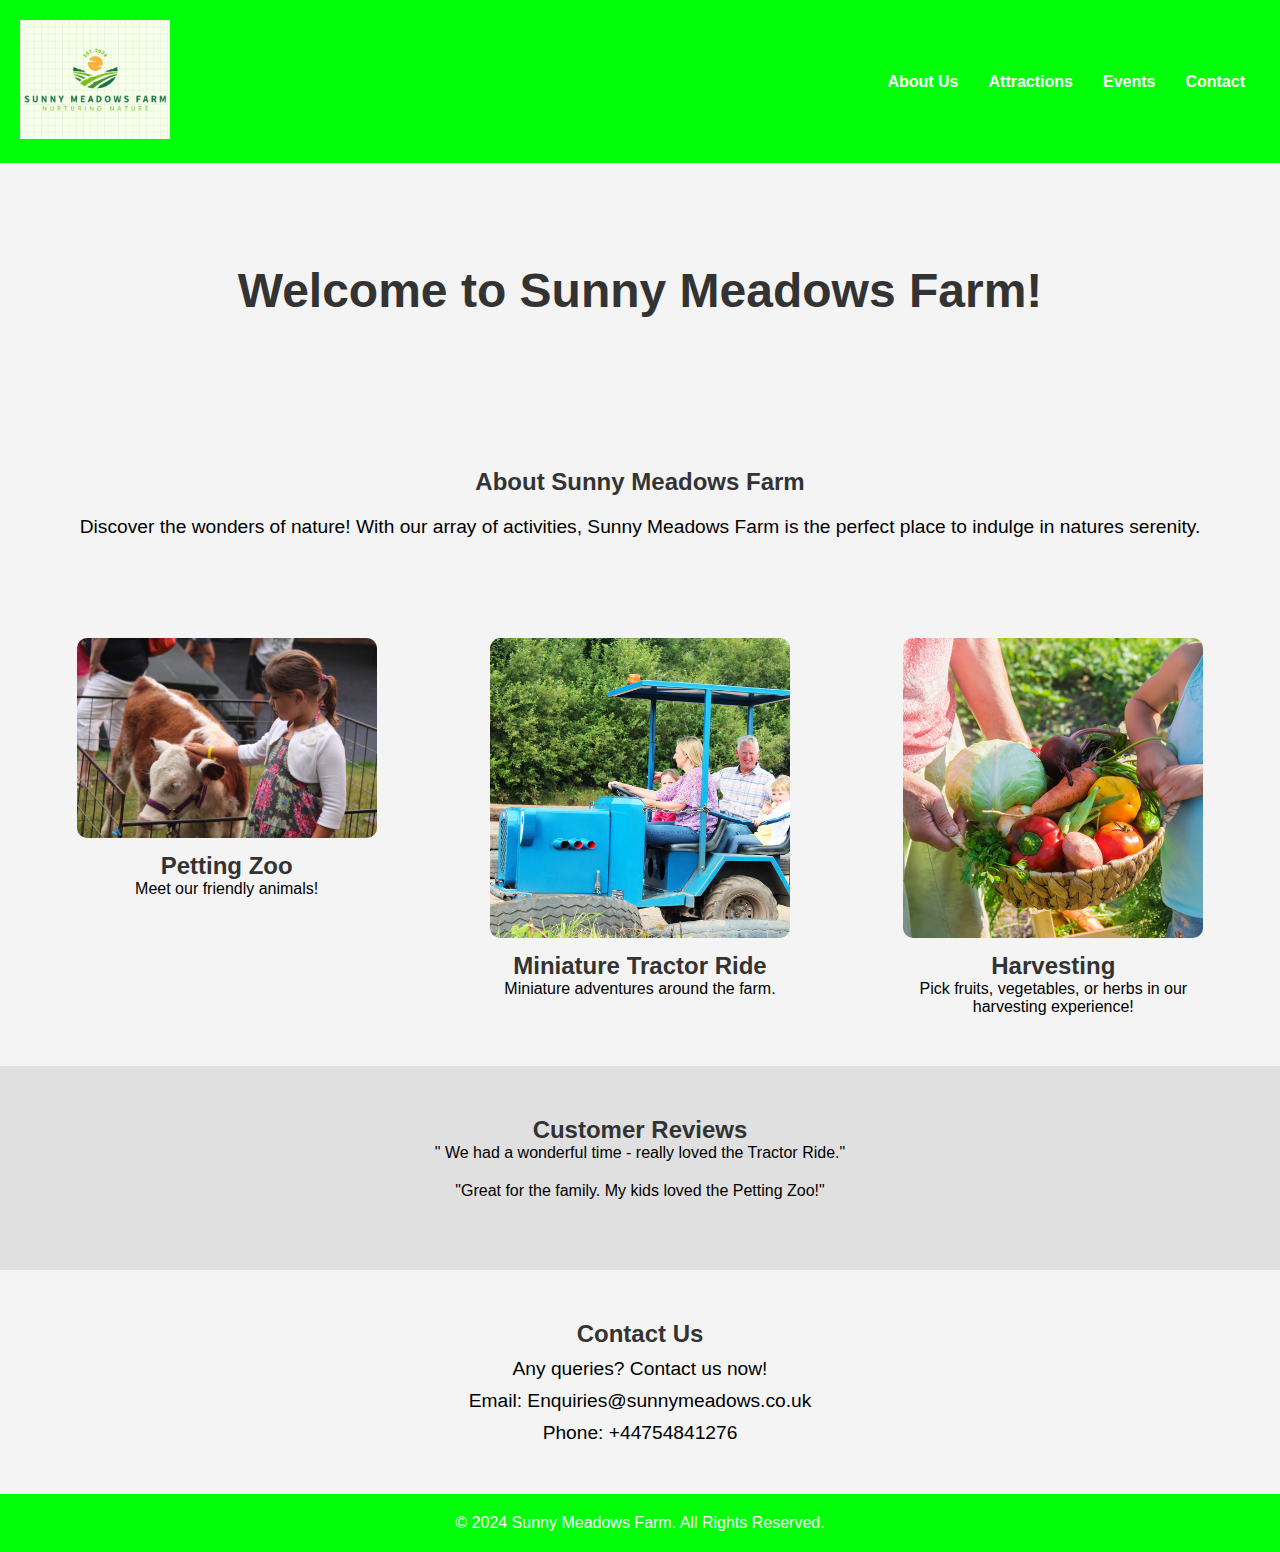
<file: index.html>
<!DOCTYPE html>
<html lang="en">
<head>
    <meta charset="UTF-8">
    <meta name="viewport" content="width=device-width, initial-scale=1.0">
    <title>Sunny Meadows Farm</title>
    <link rel="stylesheet" href="Css/index.css">
</head>
<body>

    <!-- this is my Header -->
    <header>
        <div class="logo">
            <img src="Images/Sunny Meadows Farm Logo.png" alt="Sunny Meadows Farm Logo" class="logo">
        </div>
        <nav>
            <ul>
                <li><a href="about.html">About Us</a></li>
                <li><a href="attractions.html">Attractions</a></li>
                <li><a href="events.html">Events</a></li>
                <li><a href="contact.html">Contact</a></li>
            </ul>
        </nav>
    </header>

    
    <section class="hero">
        <h1>Welcome to Sunny Meadows Farm!</h1>
    </section>

    <!-- this is my About Us Section -->
    <section class="about">
        <h2>About Sunny Meadows Farm</h2>
        <p>Discover the wonders of nature! With our array of activities, Sunny Meadows Farm is the perfect place to indulge in natures serenity.</p>
    </section>

    <!-- this is my Attractions Section -->
    <section class="attractions">
        <div class="attraction">
            <img src="Images/Petting Zoo.jpg" alt="Petting Zoo">
            <h3>Petting Zoo</h3>
            <p>Meet our friendly animals!</p>
        </div>
        <div class="attraction">
            <img src="Images/Mini Tractors.jpg" alt="Tractor Ride">
            <h3>Miniature Tractor Ride</h3>
            <p>Miniature adventures around the farm.</p>
        </div>
        <div class="attraction">
            <img src="Images/Harvesting.jpeg" alt="Harvesting">
            <h3>Harvesting</h3>
            <p>Pick fruits, vegetables, or herbs in our harvesting experience!</p>
        </div>
    </section>

    <!-- Testimonials Section -->
    <section class="testimonials">
        <h2>Customer Reviews</h2>
        <div class="testimonial">
            <p>" We had a wonderful time - really loved the Tractor Ride."</p>
        </div>
        <div class="testimonial">
            <p>"Great for the family. My kids loved the Petting Zoo!"</p>
        </div>
    </section>

    <!-- Contact Section -->
    <section class="contact">
        <h2>Contact Us</h2>
        <p>Any queries? Contact us now!</p>
        <p>Email: Enquiries@sunnymeadows.co.uk</p>
        <p>Phone: +44754841276</p>
    </section>

    <!-- Footer -->
    <footer>
        <p>&copy; 2024 Sunny Meadows Farm. All Rights Reserved.</p>
    </footer>

</body>
</html>
</file>
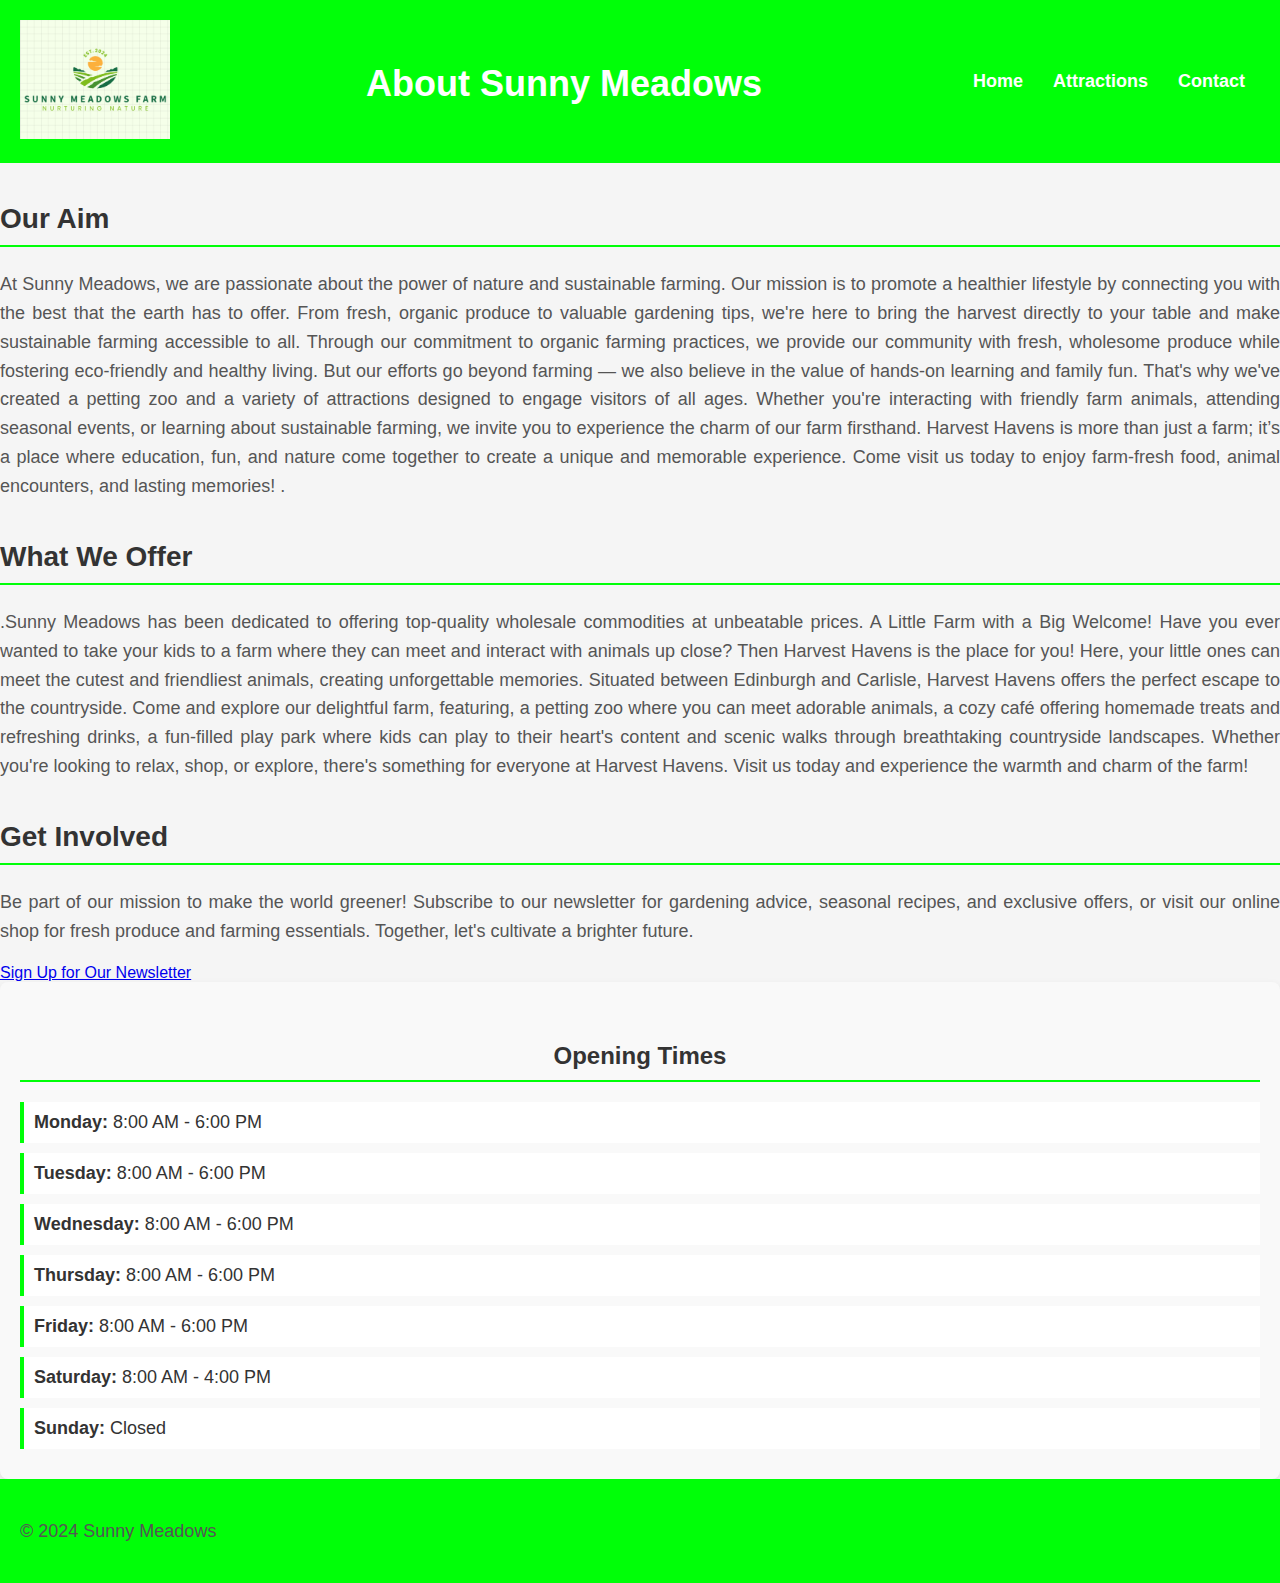
<file: about.html>
<!DOCTYPE html>
<html lang="en">
    <head>
        <meta charset="UTF-8">
        <meta name="viewport" content="width=device-width, initial-scale=1.0">
        <title>About Us - Sunny Meadows Farm</title>
        <link rel="stylesheet" href="Css/about.css"> 
    </head>
<body>

    <!-- Header Section -->
    <header>
        <div class="logo">
            <img src="Images/Sunny Meadows Farm Logo.png" alt="Sunny Meadows Farm Logo" class="logo">
        </div>
        <h1>About Sunny Meadows</h1>
        <nav>
            <ul>
                <li><a href="index.html">Home</a></li>
                <li><a href="attractions.html">Attractions</a></li>
                <li><a href="contact.html">Contact</a></li>
            </ul>
        </nav>
    </header>

    <!-- Main Content -->
    <main>
        <section>
            <h2>Our Aim</h2>            
            <p>At Sunny Meadows, we are passionate about the power of nature and sustainable farming. Our mission is to promote a healthier lifestyle by connecting you with the best that the earth has to offer. From fresh, organic produce to valuable gardening tips, we're here to bring the harvest directly to your table and make sustainable farming accessible to all. Through our commitment to organic farming practices, we provide our community with fresh, wholesome produce while fostering eco-friendly and healthy living. But our efforts go beyond farming — we also believe in the value of hands-on learning and family fun. That's why we've created a petting zoo and a variety of attractions designed to engage visitors of all ages. Whether you're interacting with friendly farm animals, attending seasonal events, or learning about sustainable farming, we invite you to experience the charm of our farm firsthand. Harvest Havens is more than just a farm; it’s a place where education, fun, and nature come together to create a unique and memorable experience. Come visit us today to enjoy farm-fresh food, animal encounters, and lasting memories! .</p>
        </section>

        <section>
            <h2>What We Offer</h2>
            <p>.Sunny Meadows has been dedicated to offering top-quality wholesale commodities at unbeatable prices. A Little Farm with a Big Welcome! Have you ever wanted to take your kids to a farm where they can meet and interact with animals up close? Then Harvest Havens is the place for you! Here, your little ones can meet the cutest and friendliest animals, creating unforgettable memories. Situated between Edinburgh and Carlisle, Harvest Havens offers the perfect escape to the countryside. Come and explore our delightful farm, featuring, a petting zoo where you can meet adorable animals, a cozy café offering homemade treats and refreshing drinks, a fun-filled play park where kids can play to their heart's content and scenic walks through breathtaking countryside landscapes. Whether you're looking to relax, shop, or explore, there's something for everyone at Harvest Havens. Visit us today and experience the warmth and charm of the farm!</p>
        </section>

        <section>
            <h2>Get Involved</h2>
            <p>Be part of our mission to make the world greener! Subscribe to our newsletter for gardening advice, seasonal recipes, and exclusive offers, or visit our online shop for fresh produce and farming essentials. Together, let's cultivate a brighter future.</p>
            <a href="newsletter.html" class="cta-button">Sign Up for Our Newsletter</a>
        </section>
       
<section class="about">
    <h2>Opening Times</h2>
    <ul class="opening-times">
      <li><strong>Monday:</strong> 8:00 AM - 6:00 PM</li>
      <li><strong>Tuesday:</strong> 8:00 AM - 6:00 PM</li>
      <li><strong>Wednesday:</strong> 8:00 AM - 6:00 PM</li>
      <li><strong>Thursday:</strong> 8:00 AM - 6:00 PM</li>
      <li><strong>Friday:</strong> 8:00 AM - 6:00 PM</li>
      <li><strong>Saturday:</strong> 8:00 AM - 4:00 PM</li>
      <li><strong>Sunday:</strong> Closed</li>
    </ul>
  </section>
  
    </main>

    <!-- Footer Section -->
    <footer>
        <p>&copy; 2024 Sunny Meadows </p>
    </footer>

</body>
</html>
</file>
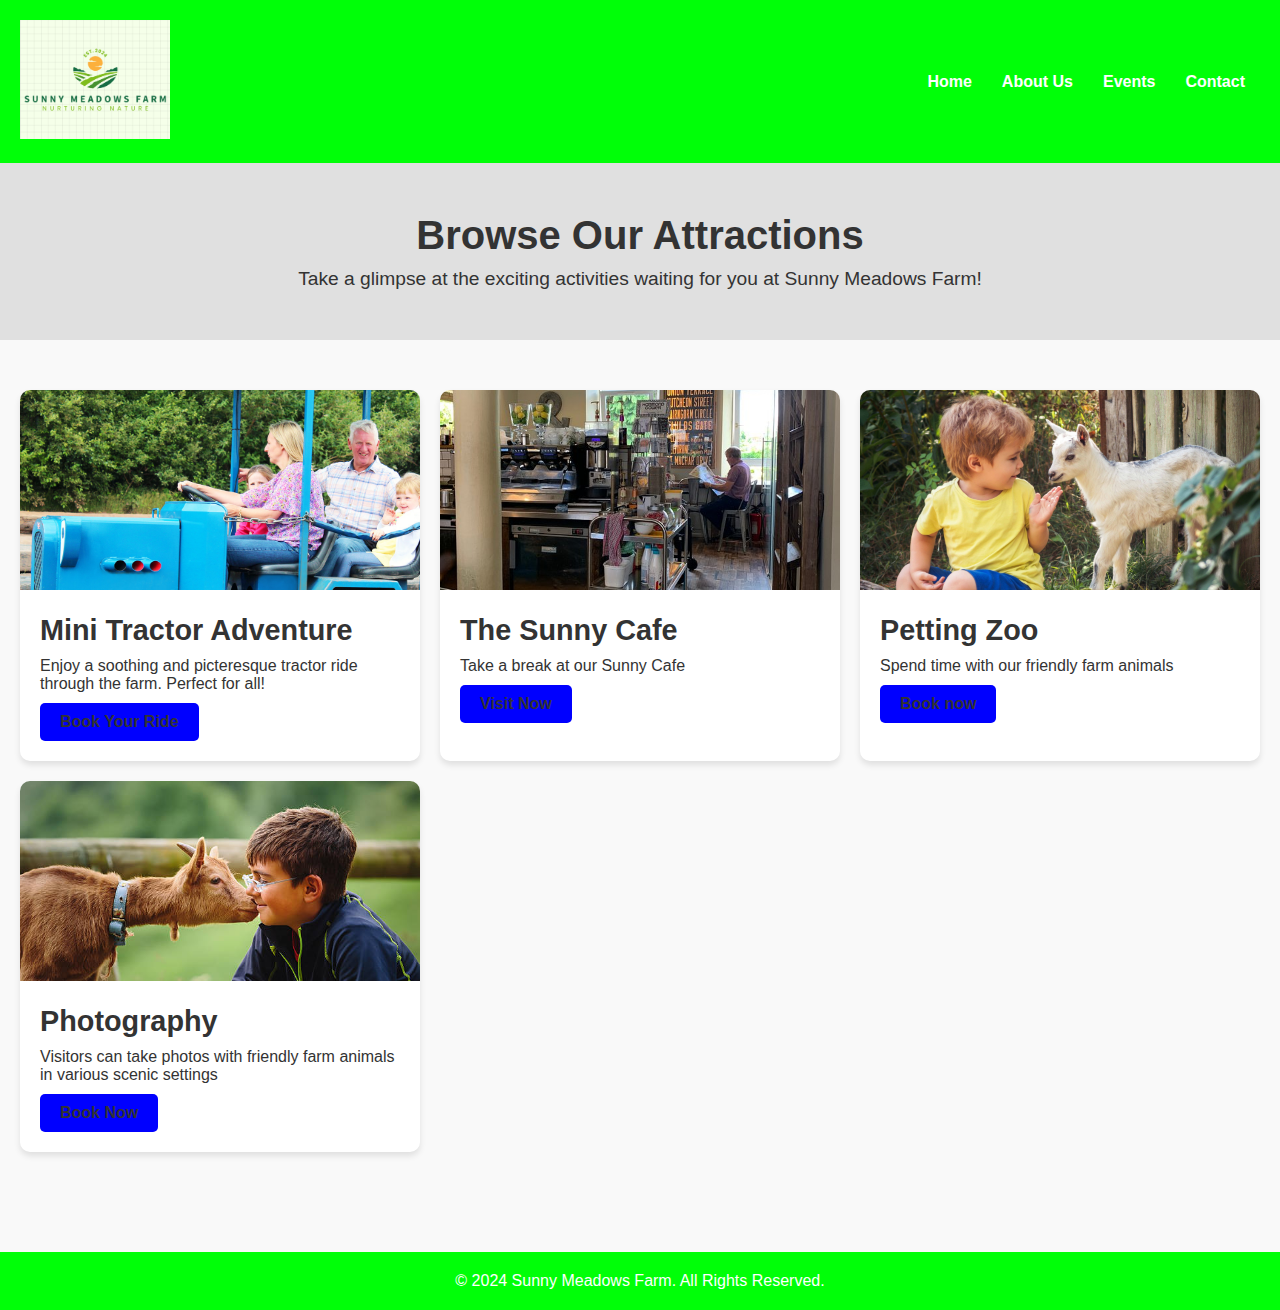
<file: attractions.html>
<!DOCTYPE html>
<html lang="en">
<head>
    <meta charset="UTF-8">
    <meta name="viewport" content="width=device-width, initial-scale=1.0">
    <title>Attractions | Sunny Meadows Farm</title>
    <link rel="stylesheet" href="Css/attractions.css">
</head>
<body>

    <!-- Header Section -->
    <header>
        <div class="logo">
            <img src="Images/Sunny Meadows Farm Logo.png" alt=" Sunny Meadows Logo" class="logo">
        </div>
        <nav>
            <ul>
                <li><a href="index.html">Home</a></li>
                <li><a href="about.html">About Us</a></li>
                <li><a href="events.html">Events</a></li>
                <li><a href="contact.html">Contact</a></li>
            </ul>
        </nav>
    </header>

    <!-- Attractions Header -->
    <section class="attractions-header">
        <h1>Browse Our Attractions</h1>
        <p>Take a glimpse at the exciting activities waiting for you at Sunny Meadows Farm!</p>
    </section>

    <!-- Attractions List -->
    <section class="attractions-list">
        <!-- Attraction 1 -->
        <div class="attraction-card">
            <img src="Images/Mini Tractors.jpg" alt="Tractor Rides">
            <div class="attraction-info">
                <h2>Mini Tractor Adventure</h2>
                <p>Enjoy a soothing and picteresque tractor ride through the farm. Perfect for all!</p>
                <a href="book-now.html" class="cta-button">Book Your Ride</a>
            </div>
        </div>

        <!-- Attraction 2 -->
        <div class="attraction-card">
            <img src="Images/Cafe.jpg" alt="Cafe">
            <div class="attraction-info">
                <h2>The Sunny Cafe</h2>
                <p>Take a break at our Sunny Cafe</p>
                <a href="book-now.html" class="cta-button">Visit Now</a>
            </div>
        </div>

        <!-- Attraction 3 -->
        <div class="attraction-card">
            <img src="Images/Petting Zoo2.jpg" alt="Petting Zoo">
            <div class="attraction-info">
                <h2>Petting Zoo</h2>
                <p>Spend time with our friendly farm animals</p>
                <a href="book-now.html" class="cta-button">Book now</a>
            </div>
        </div>

        <!-- Attraction 4 -->
        <div class="attraction-card">
            <img src="Images/Photo Op.jpg" alt="Photo Ops">
            <div class="attraction-info">
                <h2>Photography</h2>
                <p>Visitors can take photos with friendly farm animals in various scenic settings</p>
                <a href="book-now.html" class="cta-button">Book Now</a>
            </div>
        </div>
       
    </section>

    <!-- Footer Section -->
    <footer>
        <p>&copy; 2024 Sunny Meadows Farm. All Rights Reserved.</p>
    </footer>

</body>
</html>
</file>
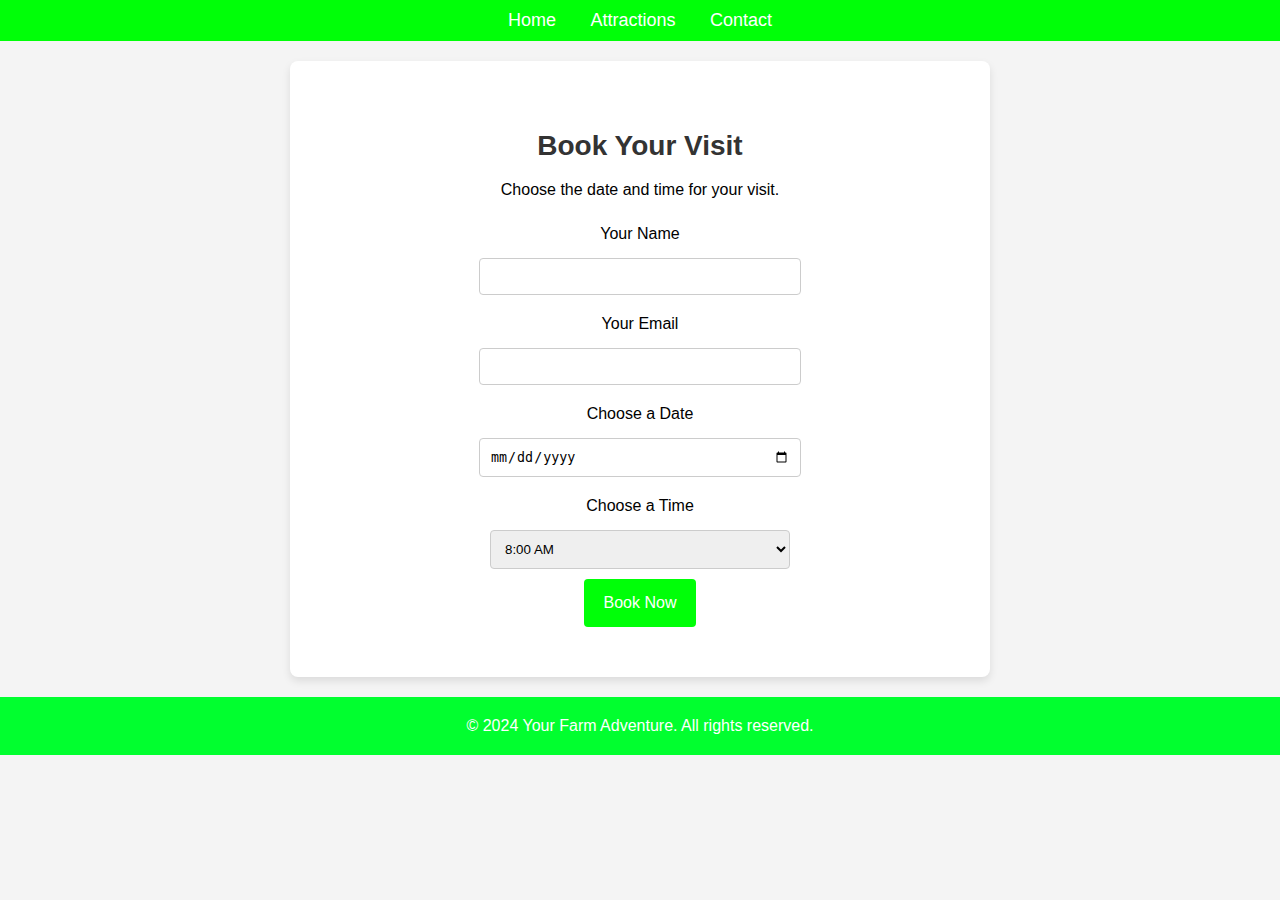
<file: book-now.html>
<!DOCTYPE html>
<html lang="en">
<head>
    <meta charset="UTF-8">
    <meta name="viewport" content="width=device-width, initial-scale=1.0">
    <title>Book Now</title>
    <link rel="stylesheet" href="Css/book-now.css">
</head>
<body>

    <!-- Navigation Bar -->
    <header>
        <nav>
            <ul>
                <li><a href="index.html">Home</a></li>
                <li><a href="attractions.html">Attractions</a></li>
                <li><a href="contact.html">Contact</a></li>
            </ul>
        </nav>
    </header>

    <!-- Main Booking Form Section -->
    <section id="book-now-section">
        <h1>Book Your Visit</h1>
        <p>Choose the date and time for your visit.</p>

        <form id="booking-form" action="#" method="POST">
            <label for="name">Your Name</label>
            <input type="text" id="name" name="name" required>

            <label for="email">Your Email</label>
            <input type="email" id="email" name="email" required>

            <label for="visit-date">Choose a Date</label>
            <input type="date" id="visit-date" name="visit-date" required>

            <label for="time-slot">Choose a Time</label>
            <select id="time-slot" name="time-slot" required>
                <option value="8am">8:00 AM</option>
                <option value="9am">9:00 AM</option>
                <option value="10am">10:00 AM</option>
                <option value="11am">11:00 AM</option>
                <option value="1pm">1:00 PM</option>
                <option value="2pm">2:00 PM</option>
                <option value="3pm">3:00 PM</option>
                <option value="4pm">4:00 PM</option>
            </select>

            <button type="submit">Book Now</button>
        </form>
    </section>

    <footer>
        <p>&copy; 2024 Your Farm Adventure. All rights reserved.</p>
    </footer>

</body>
</html>
</file>
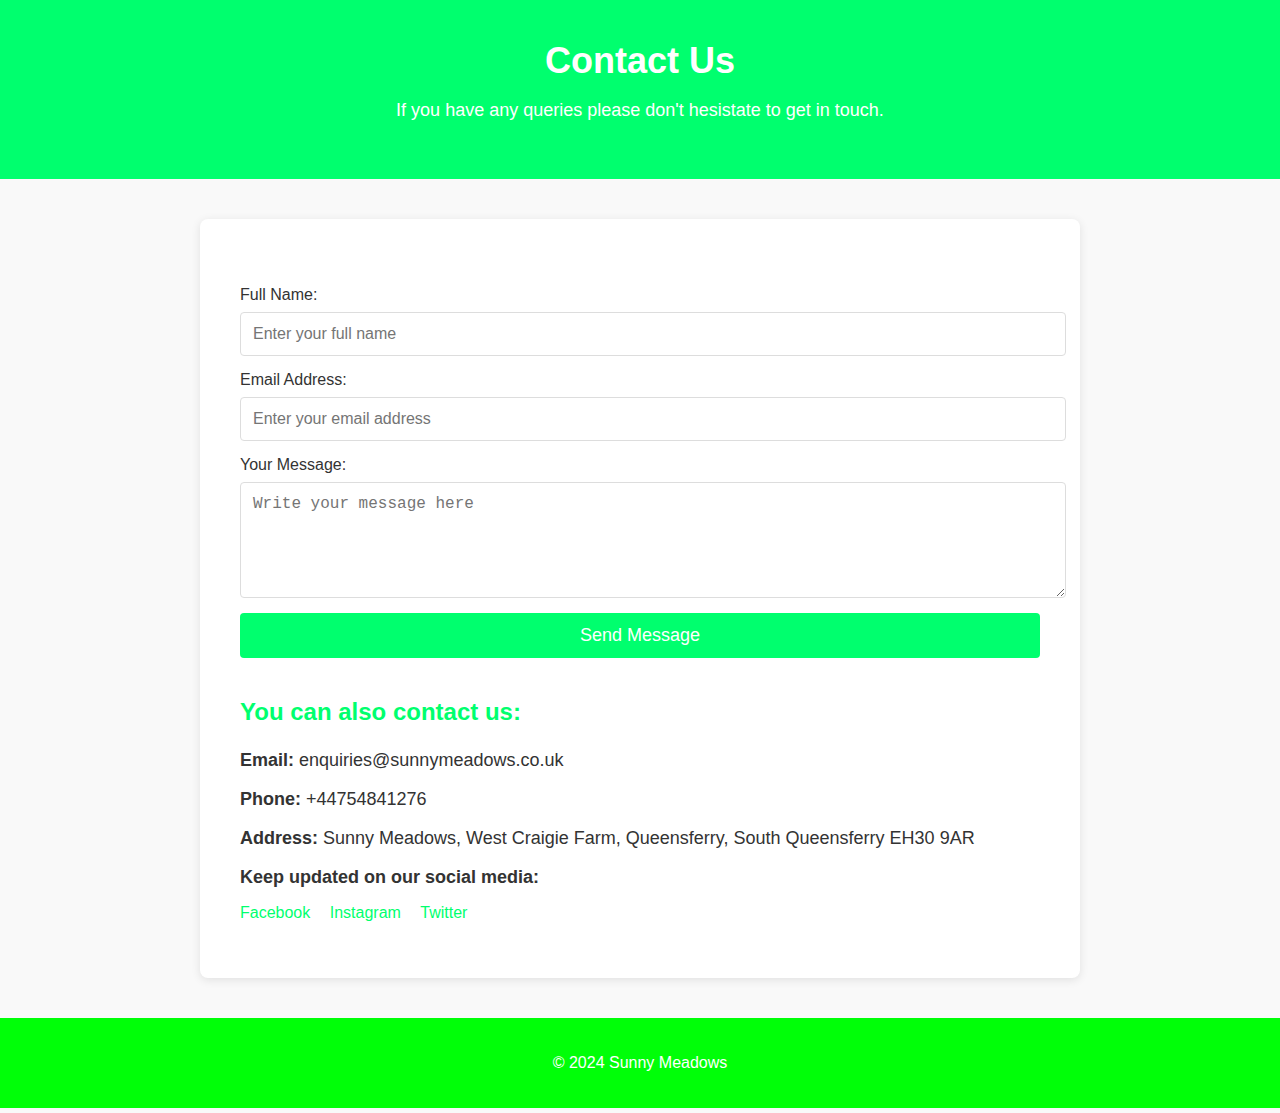
<file: contact.html>
<!DOCTYPE html>
<html lang="en">
<head>
    <meta charset="UTF-8">
    <meta name="viewport" content="width=device-width, initial-scale=1.0">
    <title>Contact Us - Sunny Meadows</title>
    <link rel="stylesheet" href="Css/contact.css"> 
</head>
<body>

    <!-- page header -->
    <header>
        <h1>Contact Us</h1>
        <p>If you have any queries please don't hesistate to get in touch.</p>
    </header>

    <!-- contact information section -->
    <section class="contact-info">
        <h2></h2>

        <!-- contact form -->
        <form action="submit_form.php" method="POST" class="contact-form">
            <label for="name">Full Name:</label>
            <input type="text" id="name" name="name" required placeholder="Enter your full name">

            <label for="email">Email Address:</label>
            <input type="email" id="email" name="email" required placeholder="Enter your email address">

            <label for="message">Your Message:</label>
            <textarea id="message" name="message" required placeholder="Write your message here" rows="5"></textarea>

            <button type="submit" class="submit-btn">Send Message</button>
        </form>

        <!-- alternative contact methods -->
        <div class="other-contacts">
            <h3>You can also contact us:</h3>
            <p><strong>Email:</strong> enquiries@sunnymeadows.co.uk </p>
            <p><strong>Phone:</strong> +44754841276</p>
            <p><strong>Address:</strong> Sunny Meadows, West Craigie Farm, Queensferry, South Queensferry EH30 9AR </p>
            <p><strong> Keep updated on our social media:</strong></p>
            <ul class="social-links">
                <li><a href="https://www.facebook.com">Facebook</a></li>
                <li><a href="https://www.instagram.com">Instagram</a></li>
                <li><a href="https://www.twitter.com">Twitter</a></li>
            </ul>
        </div>
    </section>
    <footer>
        <p>&copy; 2024 Sunny Meadows </p>
    </footer>
</file>
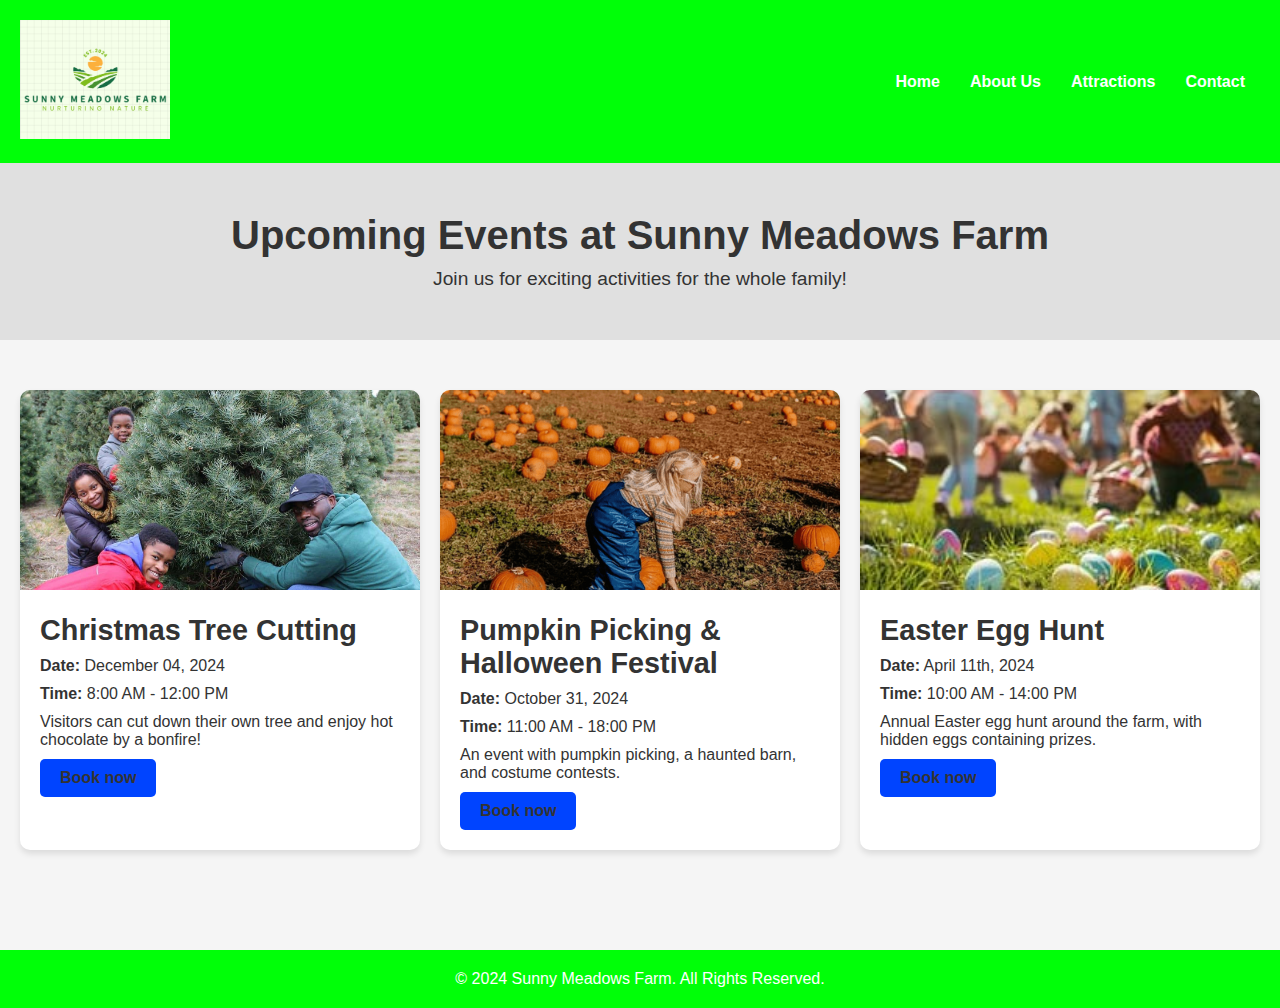
<file: events.html>
<!DOCTYPE html>
<html lang="en">
<head>
    <meta charset="UTF-8">
    <meta name="viewport" content="width=device-width, initial-scale=1.0">
    <title>Upcoming Events | Sunny Meadows Farm</title>
    <link rel="stylesheet" href="Css/events.css">
</head>
<body>

    <!-- Header Section -->
    <header>
        <div class="logo">
            <img src="Images/Sunny Meadows Farm Logo.png" alt="Sunny Meadows Logo" class="logo">
        </div>
        <nav>
            <ul>
                <li><a href="index.html">Home</a></li>
                <li><a href="about.html">About Us</a></li>
                <li><a href="attractions.html">Attractions</a></li>
                <li><a href="contact.html">Contact</a></li>
            </ul>
        </nav>
    </header>

    <!-- Events Header -->
    <section class="events-header">
        <h1>Upcoming Events at Sunny Meadows Farm</h1>
        <p>Join us for exciting activities for the whole family!</p>
    </section>

    <!-- Events List Section -->
    <section class="events-list">
        <!-- Event 1 -->
        <div class="event-card">
            <img src="Images/Christmas Tree.jpg" alt=" Christmas Tree Cutting Event">
            <div class="event-info">
                <h2>Christmas Tree Cutting</h2>
                <p><strong>Date:</strong> December 04, 2024</p>
                <p><strong>Time:</strong> 8:00 AM - 12:00 PM</p>
                <p>Visitors can cut down their own tree and enjoy hot chocolate by a bonfire!</p>
                <a href="book-now.html" class="cta-button">Book now</a>
            </div>
        </div>

        <!-- Event 2 -->
        <div class="event-card">
            <img src="Images/Pumpkin.webp" alt="Pumpkin Picking & Halloween Festival">
            <div class="event-info">
                <h2>Pumpkin Picking & Halloween Festival</h2>
                <p><strong>Date:</strong> October 31, 2024</p>
                <p><strong>Time:</strong> 11:00 AM - 18:00 PM</p>
                <p>An event with pumpkin picking, a haunted barn, and costume contests.</p>
                <a href="book-now.html" class="cta-button">Book now</a>
            </div>
        </div>

        <!-- Event 3 -->
        <div class="event-card">
            <img src="Images/Easter Egg.jpg" alt="Easter Egg Hunts">
            <div class="event-info">
                <h2>Easter Egg Hunt</h2>
                <p><strong>Date:</strong> April 11th, 2024</p>
                <p><strong>Time:</strong> 10:00 AM - 14:00 PM</p>
                <p>Annual Easter egg hunt around the farm, with hidden eggs containing prizes.</p>
                <a href="book-now.html" class="cta-button">Book now</a>
            </div>
        </div>
    </section>

    <!-- Footer Section -->
    <footer>
        <p>&copy; 2024 Sunny Meadows Farm. All Rights Reserved.</p>
    </footer>

</body>
</html>
</file>
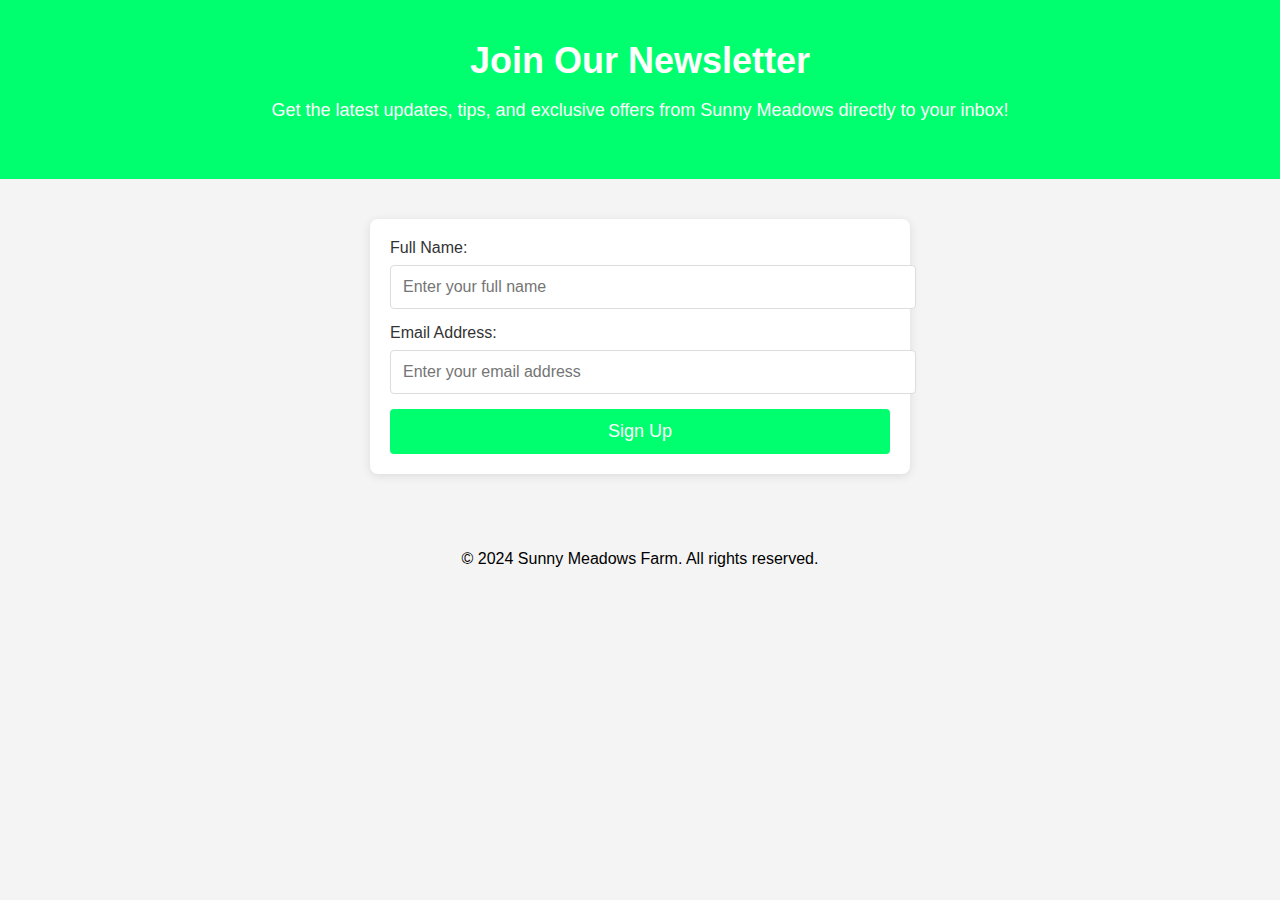
<file: newsletter.html>
<!DOCTYPE html>
<html lang="en">
<head>
    <meta charset="UTF-8">
    <meta name="viewport" content="width=device-width, initial-scale=1.0">
    <title>Newsletter Signup - Sunny Meadows</title>
    <link rel="stylesheet" href="Css/newsletter.css"> 
</head>
<body>

    <header>
        <h1>Join Our Newsletter</h1>
        <p>Get the latest updates, tips, and exclusive offers from Sunny Meadows directly to your inbox!</p>
    </header>

    <!-- Newsletter Signup Form -->
    <section class="newsletter">
        <form action="submit_form.php" method="POST" class="newsletter-form">
            <label for="name">Full Name:</label>
            <input type="text" id="name" name="name" required placeholder="Enter your full name">

            <label for="email">Email Address:</label>
            <input type="email" id="email" name="email" required placeholder="Enter your email address">

            <button type="submit" class="submit-btn">Sign Up</button>
        </form>
    </section>

    <footer>
        <p>&copy; 2024 Sunny Meadows Farm. All rights reserved.</p>
    </footer>

</body>
</html>
</file>
<file: Css/index.css>
/* General Styles */
* {
    margin: 0;
    padding: 0;
    box-sizing: border-box;
}

body {
    font-family: Arial, sans-serif;
    background-color: #f4f4f4;
}

h1, h2, h3 {
    color: #333;
}

/* Header Styles */
header {
    background-color: #00ff08;
    color: white;
    display: flex;
    justify-content: space-between;
    padding: 20px;
    align-items: center;
}

header .logo img {
    width: 150px;
}

nav ul {
    list-style: none;
    display: flex;
}

nav ul li {
    margin: 0 15px;
}

nav ul li a {
    text-decoration: none;
    color: white;
    font-weight: bold;
}

nav ul li a:hover {
    color: #1500ff;
}

/* Hero Section */
.hero {
    background:  no-repeat center center/cover;
    color: white;
    text-align: center;
    padding: 100px 20px;
}

.hero h1 {
    font-size: 3rem;
}

.hero p {
    font-size: 1.5rem;
}

.cta-button {
    background-color: #2200ff;
    padding: 10px 20px;
    text-decoration: none;
    color: #333;
    font-weight: bold;
    border-radius: 5px;
    margin-top: 20px;
}

.cta-button:hover {
    background-color: #1201ff;
}

/* About Us Section */
.about {
    padding: 50px 20px;
    text-align: center;
}

.about p {
    font-size: 1.2rem;
    margin-top: 20px;
}

/* Attractions Section */
.attractions {
    display: flex;
    justify-content: space-around;
    padding: 50px 20px;
    text-align: center;
}

.attraction {
    max-width: 300px;
}

.attraction img {
    width: 100%;
    height: auto;
    border-radius: 10px;
}

.attraction h3 {
    margin-top: 10px;
    font-size: 1.5rem;
}

/* Testimonials Section */
.testimonials {
    background-color: #e0e0e0;
    padding: 50px 20px;
    text-align: center;
}

.testimonial {
    margin-bottom: 20px;
}

/* Contact Section */
.contact {
    padding: 50px 20px;
    text-align: center;
}

.contact p {
    font-size: 1.2rem;
    margin-top: 10px;
}

/* Footer Styles */
footer {
    background-color: #00ff08;
    color: white;
    text-align: center;
    padding: 20px;
}
</file>
<file: Css/about.css>
/* General Styling */
body {
  font-family: 'Arial', sans-serif; /* Simple, clean font */
  background-color: #f5f5f5; /* Light grey background for a soft feel */
  margin: 0;
  padding: 0;
  color: #333; /* Dark gray text for easy readability */
}

/* Container for the about us section */
.container {
  width: 80%;
  margin: 0 auto;
  max-width: 1200px; /* Ensure it doesn't stretch too wide on larger screens */
  padding: 40px;
  background-color: #fff; /* White background for the content section */
  box-shadow: 0 4px 8px rgba(0, 0, 0, 0.1); /* Subtle shadow for depth */
  border-radius: 10px; /* Rounded corners */
}

header {
  background-color: #00ff08;
  padding: 10px 0;
}

nav ul {
  list-style: none;
  text-align: center;
  margin: 0;
  padding: 0;
}

nav ul li {
  display: inline;
  margin: 0 15px;
}

nav ul li a {
  color: white;
  text-decoration: none;
  font-size: 18px;
}
/* Heading for the About Us Section */
h1 {
  text-align: center;
  font-size: 36px;
  color: #ffffff; /* Green color for a natural, welcoming feel */
  margin-bottom: 20px;
  font-weight: bold;
}
/* Header Section */
header {
  background-color: #00ff08;
  color: white;
  padding: 20px;
  display: flex;
  justify-content: space-between;
  align-items: center;
}

header .logo img {
  width: 150px;
}

nav ul {
  list-style: none;
  display: flex;
}

nav ul li {
  margin: 0 15px;
}

nav ul li a {
  color: white;
  text-decoration: none;
  font-weight: bold;
}

nav ul li a:hover {
  color: #002fff;
}
/* Subheading Styling */
h2 {
  font-size: 28px;
  color: #333;
  margin-top: 40px;
  font-weight: bold;
  border-bottom: 2px solid #00ff08;
  padding-bottom: 10px;
}

/* Paragraph Styling */
p {
  font-size: 18px;
  line-height: 1.6;
  color: #555; /* Slightly lighter gray for paragraphs */
  text-align: justify;
}

/* Image Styling */
.about-image {
  width: 100%;
  max-width: 500px;
  border-radius: 8px;
  box-shadow: 0 4px 8px rgba(0, 0, 0, 0.1);
  margin: 20px auto;
  display: block;
}

/* Section for the team or farm history */
.team-section {
  display: flex;
  flex-wrap: wrap;
  justify-content: space-between;
  margin-top: 40px;
}

/* Individual team member or farm history card */
.team-card {
  width: 30%;
  background-color: #f9f9f9;
  border-radius: 10px;
  box-shadow: 0 4px 8px rgba(0, 0, 0, 0.1);
  padding: 20px;
  margin-bottom: 30px;
  text-align: center;
  transition: transform 0.3s ease;
}

.team-card:hover {
  transform: translateY(-10px); /* Slight hover effect for interactivity */
}

.team-card img {
  width: 100%;
  height: 200px;
  object-fit: cover;
  border-radius: 10px;
}

.team-card h3 {
  font-size: 22px;
  color: #333;
  margin-top: 15px;
  font-weight: bold;
}

.team-card p {
  font-size: 16px;
  color: #666;
  margin-top: 10px;
}

/* Call-to-action Section */
.cta {
  background-color: #00ff08;
  color: #fff;
  text-align: center;
  padding: 30px;
  margin-top: 40px;
  border-radius: 8px;
}

.cta h2 {
  font-size: 28px;
  margin-bottom: 10px;
}

.cta p {
  font-size: 18px;
  margin-bottom: 20px;
}

.cta a {
  font-size: 20px;
  color: #fff;
  text-decoration: none;
  background-color: #333;
  padding: 10px 20px;
  border-radius: 5px;
  transition: background-color 0.3s ease;
}

.cta a:hover {
  background-color: #555; /* Darker button color on hover */
}

/* Media Queries for Responsiveness */

/* Mobile Devices */
@media (max-width: 768px) {
  .container {
      padding: 20px;
  }

  h1 {
      font-size: 28px;
  }

  .team-section {
      flex-direction: column;
      align-items: center;
  }

  .team-card {
      width: 80%;
  }
}

/* Tablets */
@media (max-width: 1024px) {
  .team-card {
      width: 45%;
  }
}
/* Style for the opening times section  */
.about {
  padding: 20px;
  font-family: Arial, sans-serif;
  background-color: #f9f9f9;
  border-radius: 8px;
  box-shadow: 0 4px 8px rgba(0, 0, 0, 0.1);
}

.about h2 {
  font-size: 24px;
  color: #333;
  margin-bottom: 20px;
  text-align: center;
}

/* Style for the opening times  numbered list */
.opening-times {
  list-style-type: none;
  padding: 0;
  margin: 0;
  font-size: 18px;
}

.opening-times li {
  background-color: #fff;
  margin: 10px 0;
  padding: 10px;
  border-left: 4px solid #00ff08;
  transition: background-color 0.3s ease;
}

.opening-times li:hover {
  background-color: #f1f1f1;
}

.opening-times li strong {
  font-weight: bold;
  color: #333;
}

/* this will add a little spacing around the list items */
.opening-times li:not(:last-child) {
  margin-bottom: 10px;
}
/* Footer Styles */
footer {
  background-color: #00ff08;
  color: white;
  text-align: center;
  padding: 20px;
}
</file>
<file: Css/book-now.css>
/* General Body Styles */
body {
    font-family: Arial, sans-serif;
    background-color: #f4f4f4;
    margin: 0;
    padding: 0;
}

header {
    background-color: #00ff08;
    padding: 10px 0;
}

nav ul {
    list-style: none;
    text-align: center;
    margin: 0;
    padding: 0;
}

nav ul li {
    display: inline;
    margin: 0 15px;
}

nav ul li a {
    color: white;
    text-decoration: none;
    font-size: 18px;
}

#book-now-section {
    text-align: center;
    padding: 50px;
    background-color: #fff;
    margin: 20px auto;
    max-width: 600px;
    border-radius: 8px;
    box-shadow: 0px 4px 8px rgba(0, 0, 0, 0.1);
}

h1 {
    font-size: 28px;
    color: #333;
}

form {
    display: flex;
    flex-direction: column;
    align-items: center;
}

label {
    font-size: 16px;
    margin: 10px 0 5px;
}

input, select {
    padding: 10px;
    margin: 10px 0;
    width: 80%;
    max-width: 300px;
    border: 1px solid #ccc;
    border-radius: 4px;
}

button {
    background-color: #00ff08;
    color: white;
    padding: 15px 20px;
    font-size: 16px;
    border: none;
    border-radius: 4px;
    cursor: pointer;
}

button:hover {
    background-color: #00ff0d;
}

footer {
    text-align: center;
    padding: 20px;
    background-color: #01ff2f;
    color: white;
}

footer p {
    margin: 0;
}
</file>
<file: Css/contact.css>
/* General Styles */
body {
    font-family: Arial, sans-serif;
    background-color: #f9f9f9;
    color: #333;
    margin: 0;
    padding: 0;
}

header {
    background-color: #00ff6e; /* Green background to match theme */
    color: white;
    text-align: center;
    padding: 40px 20px;
}

header h1 {
    font-size: 36px;
    margin: 0;
}

header p {
    font-size: 18px;
}

footer {
    background-color: #00ff08;
    color: white;
    text-align: center;
    padding: 20px;
}

/* Contact Section */
.contact-info {
    background-color: white;
    max-width: 800px;
    margin: 40px auto;
    padding: 40px;
    border-radius: 8px;
    box-shadow: 0 2px 10px rgba(0, 0, 0, 0.1);
}

.contact-info h2 {
    text-align: center;
    font-size: 32px;
    color: #00ff6e;
}

.contact-form {
    display: flex;
    flex-direction: column;
}

.contact-form label {
    margin-bottom: 8px;
    font-size: 16px;
}

.contact-form input,
.contact-form textarea {
    padding: 12px;
    margin-bottom: 15px;
    font-size: 16px;
    border: 1px solid #ddd;
    border-radius: 4px;
}

.contact-form input[type="text"],
.contact-form input[type="email"],
.contact-form textarea {
    width: 100%;
}

.contact-form .submit-btn {
    padding: 12px;
    background-color: #00ff6e;
    color: white;
    font-size: 18px;
    border: none;
    border-radius: 4px;
    cursor: pointer;
    transition: background-color 0.3s ease;
}

.contact-form .submit-btn:hover {
    background-color: #00ff80;
}

/* Other Contact Methods */
.other-contacts {
    margin-top: 40px;
}

.other-contacts h3 {
    font-size: 24px;
    color: #00ff6e;
}

.other-contacts p {
    font-size: 18px;
    margin-bottom: 10px;
}

.social-links {
    list-style-type: none;
    padding: 0;
}

.social-links li {
    display: inline;
    margin-right: 15px;
}

.social-links a {
    color: #00ff6e;
    text-decoration: none;
}

.social-links a:hover {
    text-decoration: underline;
}

/* Responsive Design */
@media (max-width: 600px) {
    header h1 {
        font-size: 28px;
    }

    .contact-info {
        padding: 15px;
    }

    .contact-form input,
    .contact-form textarea {
        font-size: 14px;
    }
}
</file>
<file: Css/newsletter.css>
/* General Page Styles */
body {
    font-family: Arial, sans-serif;
    background-color: #f4f4f4;
    color: #333;
    margin: 0;
    padding: 0;
}

header {
    background-color: #00ff6e; /* Green background to match theme */
    color: white;
    text-align: center;
    padding: 40px 20px;
}

header h1 {
    font-size: 36px;
    margin: 0;
}

header p {
    font-size: 18px;
}

footer {
    text-align: center;
    padding: 20px;
    
    color:black;
}

/* Newsletter Form Styling */
.newsletter {
    background-color: #fff;
    max-width: 500px;
    margin: 40px auto;
    padding: 20px;
    border-radius: 8px;
    box-shadow: 0 2px 10px rgba(0, 0, 0, 0.1);
}

.newsletter h2 {
    text-align: center;
    font-size: 28px;
    margin-bottom: 20px;
    color: #00ff6e; /* Matching the green color theme */
}

.newsletter-form {
    display: flex;
    flex-direction: column;
}

.newsletter-form label {
    margin-bottom: 8px;
    font-size: 16px;
}

.newsletter-form input {
    padding: 12px;
    margin-bottom: 15px;
    font-size: 16px;
    border: 1px solid #ddd;
    border-radius: 4px;
}

.newsletter-form input[type="text"],
.newsletter-form input[type="email"] {
    width: 100%;
}

.newsletter-form .submit-btn {
    padding: 12px;
    background-color: #00ff6e;
    color: white;
    font-size: 18px;
    border: none;
    border-radius: 4px;
    cursor: pointer;
}

.newsletter-form .submit-btn:hover {
    background-color: #00ff80;
}

/* Responsive Design for Smaller Screens */
@media (max-width: 600px) {
    header h1 {
        font-size: 28px;
    }

    .newsletter-form input,
    .newsletter-form .submit-btn {
        font-size: 14px;
    }
}
</file>
<file: Css/attractions.css>
/* General Reset */
* {
    margin: 0;
    padding: 0;
    box-sizing: border-box;
}

body {
    font-family: Arial, sans-serif;
    background-color: #f9f9f9;
    color: #333;
}

/* Header Section */
header {
    background-color: #00ff08;
    color: white;
    padding: 20px;
    display: flex;
    justify-content: space-between;
    align-items: center;
}

header .logo img {
    width: 150px;
}

nav ul {
    list-style: none;
    display: flex;
}

nav ul li {
    margin: 0 15px;
}

nav ul li a {
    color: white;
    text-decoration: none;
    font-weight: bold;
}

nav ul li a:hover {
    color: #003cff;
}

/* Attractions Header */
.attractions-header {
    text-align: center;
    padding: 50px 20px;
    background-color: #e0e0e0;
}

.attractions-header h1 {
    font-size: 2.5rem;
    margin-bottom: 10px;
}

.attractions-header p {
    font-size: 1.2rem;
}

/* Attractions List */
.attractions-list {
    display: grid;
    grid-template-columns: repeat(auto-fill, minmax(300px, 1fr));
    gap: 20px;
    padding: 50px 20px;
}

.attraction-card {
    background-color: white;
    border-radius: 10px;
    overflow: hidden;
    box-shadow: 0 4px 6px rgba(0, 0, 0, 0.1);
    transition: transform 0.3s ease;
}

.attraction-card:hover {
    transform: scale(1.05);
}

.attraction-card img {
    width: 100%;
    height: 200px;
    object-fit: cover;
}

.attraction-info {
    padding: 20px;
}

.attraction-info h2 {
    font-size: 1.8rem;
    margin-bottom: 10px;
}

.attraction-info p {
    margin-bottom: 10px;
    font-size: 1rem;
}

.attraction-info .cta-button {
    display: inline-block;
    background-color: #0000ff;
    color: #333;
    text-decoration: none;
    padding: 10px 20px;
    border-radius: 5px;
    font-weight: bold;
}

.attraction-info .cta-button:hover {
    background-color: #0342ff;
}

/* Footer */
footer {
    background-color: #00ff08;
    color: white;
    text-align: center;
    padding: 20px;
    margin-top: 50px;
}
</file>
<file: Css/events.css>
/* General Reset */
* {
    margin: 0;
    padding: 0;
    box-sizing: border-box;
}

body {
    font-family: Arial, sans-serif;
    background-color: #f4f4f4e0;
    color: #333;
}

/* Header Section */
header {
    background-color: #00ff08;
    color: white;
    padding: 20px;
    display: flex;
    justify-content: space-between;
    align-items: center;
}

header .logo img {
    width: 150px;
}

nav ul {
    list-style: none;
    display: flex;
}

nav ul li {
    margin: 0 15px;
}

nav ul li a {
    color: white;
    text-decoration: none;
    font-weight: bold;
}

nav ul li a:hover {
    color: #000dff;
}

/* Events Header */
.events-header {
    text-align: center;
    padding: 50px 20px;
    background-color: #e0e0e0;
}

.events-header h1 {
    font-size: 2.5rem;
    margin-bottom: 10px;
}

.events-header p {
    font-size: 1.2rem;
}

/* Events List */
.events-list {
    display: grid;
    grid-template-columns: repeat(auto-fill, minmax(300px, 1fr));
    gap: 20px;
    padding: 50px 20px;
}

.event-card {
    background-color: white;
    border-radius: 10px;
    overflow: hidden;
    box-shadow: 0 4px 6px rgba(0, 0, 0, 0.1);
    transition: transform 0.3s ease;
}

.event-card:hover {
    transform: scale(1.05);
}

.event-card img {
    width: 100%;
    height: 200px;
    object-fit: cover;
}

.event-info {
    padding: 20px;
}

.event-info h2 {
    font-size: 1.8rem;
    margin-bottom: 10px;
}

.event-info p {
    margin-bottom: 10px;
    font-size: 1rem;
}

.event-info .cta-button {
    display: inline-block;
    background-color: #0044ff;
    color: #333;
    text-decoration: none;
    padding: 10px 20px;
    border-radius: 5px;
    font-weight: bold;
}

.event-info .cta-button:hover {
    background-color: #0051ff;
}

/* Footer */
footer {
    background-color: #00ff08;
    color: white;
    text-align: center;
    padding: 20px;
    margin-top: 50px;
}
</file>
